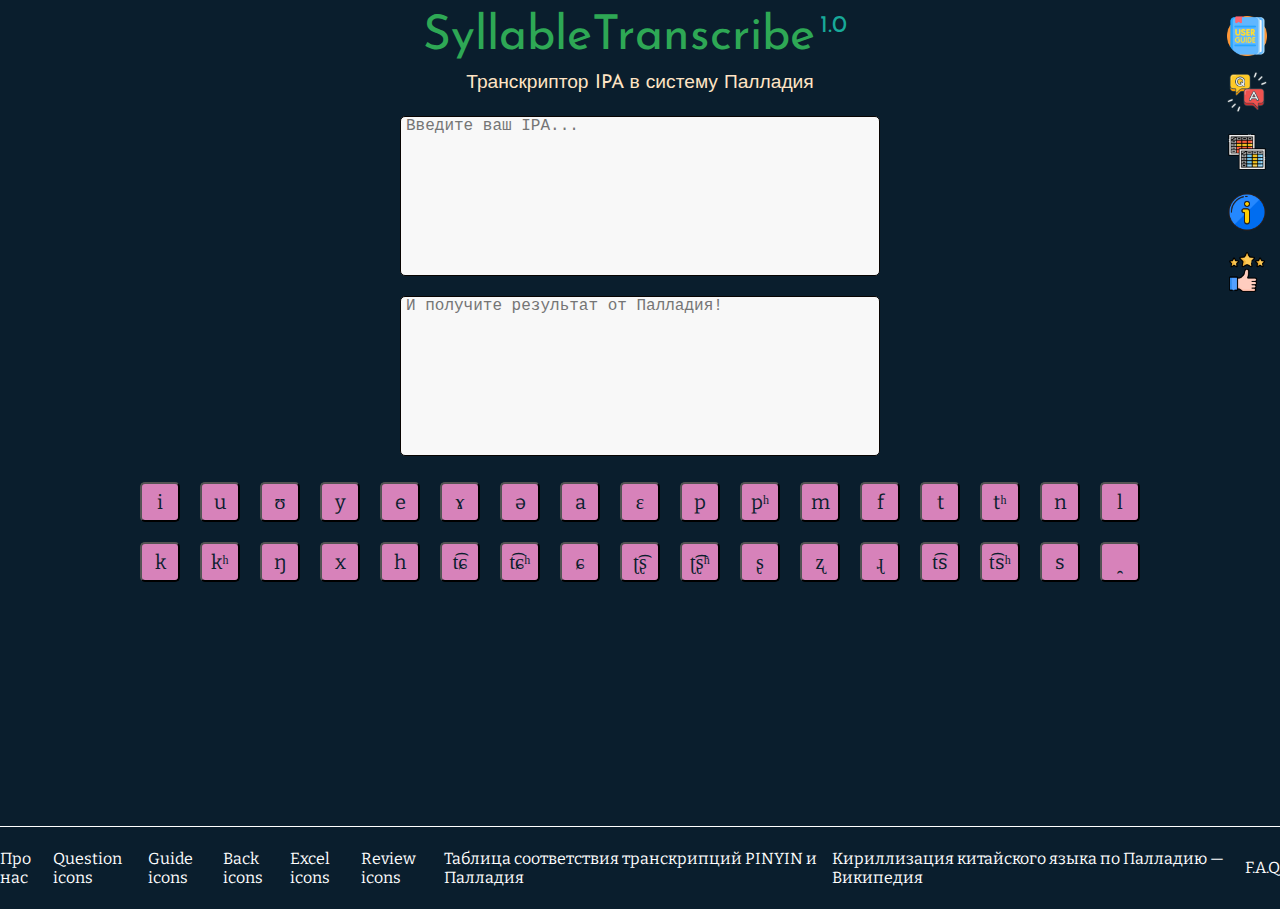
<file: index.html>
<!DOCTYPE html>
<html lang="en">

<head>
    <meta charset="UTF-8">
    <meta http-equiv="X-UA-Compatible" content="IE=edge">
    <meta name="viewport" content="width=device-width, initial-scale=1.0">
    <link rel="stylesheet" href="styles/index/general.css"> <!-- Общие стили -->
    <link rel="stylesheet" href="styles/index/convert.css"> <!-- Стили в разделе конвертации -->
    <link rel="stylesheet" href="styles/index/keyboard.css"> <!-- Стили в разделе клавиатуры -->
    <link rel="stylesheet" href="styles/index/guide.css"> <!-- Стили в разделе руководства пользователя -->
    <link rel="stylesheet" href="styles/index/logo.css"> <!-- Стили для логотипа -->
    <link
        href="[data-uri]"
        rel="icon" type="image/x-icon" /> <!-- Подключение иконки -->
    <title>IPA → Палладий</title>
</head>

<body>
    <div class="img-container">
        <img src="images/user-guide.png">
        <a href="faq.html"><img src="images/question.png"></a>
        <a href="https://en.wikipedia.org/wiki/Cyryllization_of_Chinese#Russian_system" target="_blank"><img src="images/table.png"></a>
        <a href="about.html"><img src="images/about.png"></a>
        <a href="reviews.html"><img src="images/rating.png"></a>
    </div>
    <div class="logo">
        <span id="logo-text">SyllableTranscribe<sup id="version">1.0</sup></span>
    </div>
    <div class="info">
        <p>
            Транскриптор IPA в систему Палладия
        </p>
    </div>
    <!-- Раздел конвертации -->
    <section id="convert">
        <div class="container">
            <div class="input-data">
                <textarea id="input" maxlength="240" name="input-data" placeholder="Введите ваш IPA..."></textarea>
                <!-- Создание текстового поля -->
            </div>
            <div class="output-data">
                <textarea id="output-data" maxlength="240" name="output-data"
                    placeholder="И получите результат от Палладия!" disabled></textarea>
                <!-- Такое же поле, но без возможности редактирования (для результата)-->
            </div>
        </div>
    </section>
    <!-- Конец раздела конвертации -->

    <!-- Раздел клавиатуры -->
    <section id="keyboard">
        <div class="parent">
            <div class="div1"><button>i</button></div> <!-- Клавиши для ввода сложных символов -->
            <div class="div2"><button>u</button></div>
            <div class="div3"><button>ʊ</button></div>
            <div class="div4"><button>y</button></div>
            <div class="div5"><button>e</button></div>
            <div class="div6"><button>ɤ</button></div>
            <div class="div7"><button>ə</button></div>
            <div class="div8"><button>a</button></div>
            <div class="div9"><button>ε</button></div>
            <div class="div10"><button>p</button></div>
            <div class="div11"><button>pʰ</button></div>
            <div class="div12"><button>m</button></div>
            <div class="div13"><button>f</button></div>
            <div class="div14"><button>t</button></div>
            <div class="div15"><button>tʰ</button></div>
            <div class="div16"><button>n</button></div>
            <div class="div17"><button>l</button></div>
            <div class="div18"><button>k</button></div>
            <div class="div19"><button>kʰ</button></div>
            <div class="div20"><button>ŋ</button></div>
            <div class="div21"><button>x</button></div>
            <div class="div22"><button>h</button></div>
            <div class="div23"><button>t͡ɕ</button></div>
            <div class="div24"><button>t͡ɕʰ</button></div>
            <div class="div25"><button>ɕ</button></div>
            <div class="div26"><button>ʈ͡ʂ</button></div>
            <div class="div27"><button>ʈ͡ʂʰ</button></div>
            <div class="div28"><button>ʂ</button></div>
            <div class="div29"><button>ʐ</button></div>
            <div class="div30"><button>ɻ</button></div>
            <div class="div31"><button>t͡s</button></div>
            <div class="div32"><button>t͡sʰ</button></div>
            <div class="div33"><button>s</button></div>
            <div class="div34"><button>&#x032F;</button></div>
        </div>
    </section>
    <!-- Конец раздела клавиатуры -->

    <!-- Раздел руководства пользователя -->
    <section id="guide">
        <div class="wrapper">
            <h2>Руководство</h2>
            <ul>
                <li>1. Введите IPA в поле с подсказкой.</li>
                <li>2. При необходимости, используйте клавиатуру для вставки символов.</li>
                <li>3. Данные будут обновляться по мере ввода.</li>
                <li>4. Отделяйте слоги знаком пробела!</li>
            </ul>
        </div>
    </section>
    <!-- Конец раздела руководства пользователя -->
    <section class="Footer">
        <a href="about.html">Про нас</a>
        <a href="https://www.flaticon.com/free-icons/question" title="question icons">Question icons</a>
        <a href="https://www.flaticon.com/free-icons/guide" title="guide icons">Guide icons</a>
        <a href="https://www.flaticon.com/free-icons/back" title="back icons">Back icons</a>
        <a href="https://www.flaticon.com/free-icons/excel" title="excel icons">Excel icons</a>
        <a href="https://www.flaticon.com/free-icons/review" title="review icons">Review icons</a>
        <a href="http://www.daochinasite.com/study/pallad.shtml">Таблица соответствия транскрипций PINYIN и Палладия</a>
        <a href="https://en.wikipedia.org/wiki/Cyrillization_of_Chinese#Russian_system">Кириллизация китайского языка по Палладию — Википедия</a>
        <a href="faq.html">F.A.Q</a>
    </section>

    <script src="scripts/keyboard.js"></script> <!-- Логика работы клавиатуры. -->
    <script src="scripts/convert.js"></script> <!-- Логика преобразования. -->
    <script src="scripts/guide.js"></script> <!-- Логика руководства пользователя. -->
</body>

</html>
</file>
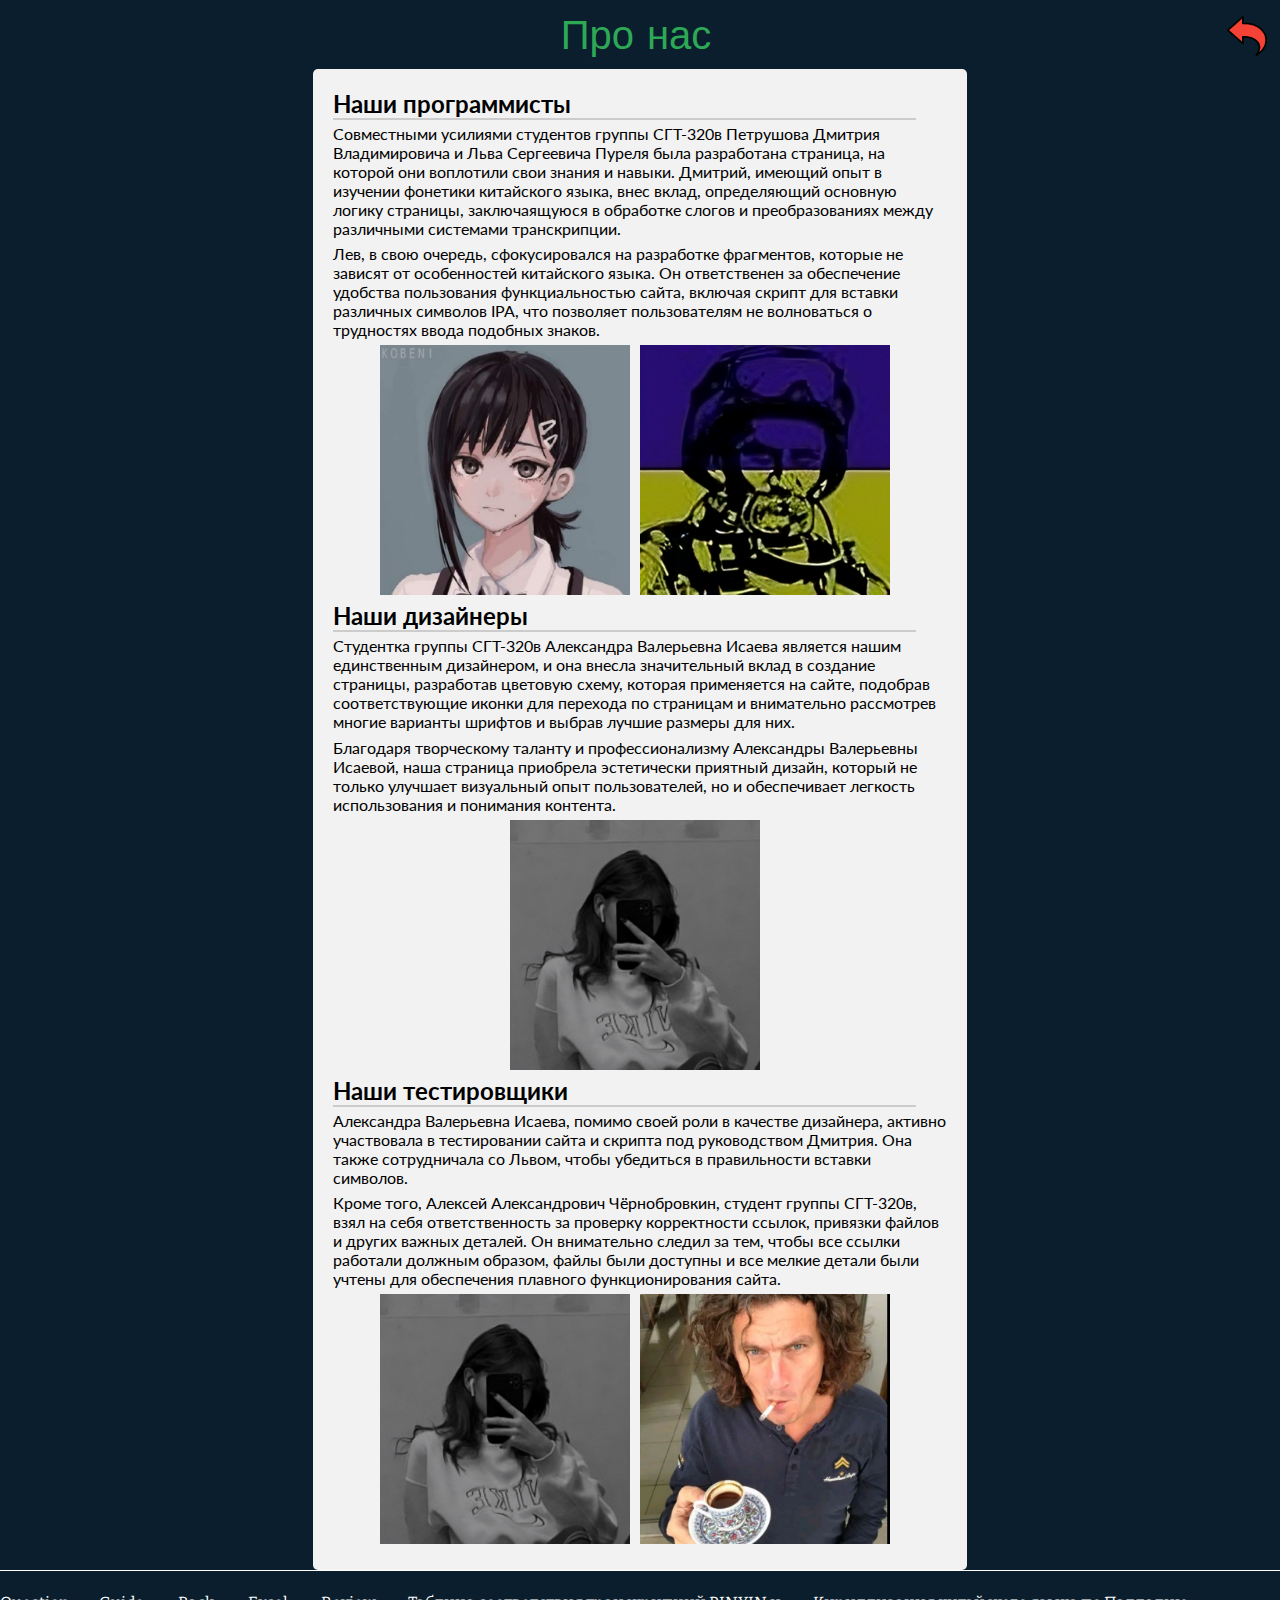
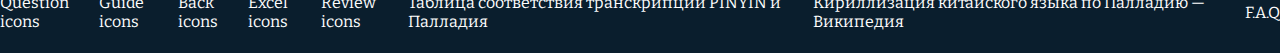
<file: about.html>
<!DOCTYPE html>
<html lang="en">

<head>
    <meta charset="UTF-8">
    <meta http-equiv="X-UA-Compatible" content="IE=edge">
    <meta name="viewport" content="width=device-width, initial-scale=1.0">
    <link rel="stylesheet" href="styles/faq/general.css">
    <link rel="stylesheet" href="styles/faq/header.css">
    <link rel="stylesheet" href="styles/faq/faq.css">
    <link rel="stylesheet" href="styles/about/avatars.css">
    <link rel="stylesheet" href="styles/about/list.css">
    <link
        href="[data-uri]"
        rel="icon" type="image/x-icon" /> <!-- Подключение иконки -->
    <title>IPA → Палладий</title>
</head>

<body>
    <div class="img-container">
        <a href="index.html"><img src="images/back.png"></a>
    </div>
    <div class="header">
        <span id="header-text">Про нас</span>
    </div>
    <section id="main">
        <div id="faq">
            <article>
                <h2 class="question">Наши программисты</h2>
                <p class="answer">Совместными усилиями студентов группы СГТ-320в Петрушова Дмитрия Владимировича и Льва
                    Сергеевича Пуреля была разработана страница, на которой они воплотили
                    свои знания и навыки. Дмитрий, имеющий опыт в изучении фонетики китайского языка, внес вклад,
                    определяющий основную логику страницы, заключаящуюся в обработке слогов и преобразованиях между
                    различными системами транскрипции.</p>
                <p class="answer">Лев, в свою очередь, сфокусировался на разработке фрагментов, которые не зависят от особенностей
                    китайского языка. Он ответственен за обеспечение удобства пользования функциальностью сайта, включая
                    скрипт для вставки различных символов IPA, что позволяет
                    пользователям не волноваться о трудностях ввода подобных знаков.</p>
                <div class="avatars">
                    <img src="images/profile_pictures/hikaru.jpg" alt="">
                    <img src="images/profile_pictures/lev.jpeg" alt="">
                </div>
            </article>
            <article>
                <h2 class="question">Наши дизайнеры</h2>
                <p class="answer">Студентка группы СГТ-320в Александра Валерьевна Исаева является нашим единственным
                    дизайнером, и она внесла
                    значительный вклад в создание страницы, разработав цветовую схему, которая
                    применяется на сайте, подобрав соответствующие иконки для перехода по страницам и внимательно
                    рассмотрев многие варианты шрифтов и выбрав лучшие размеры для них.</p>
                <p class="answer">Благодаря творческому таланту и профессионализму Александры Валерьевны Исаевой, наша страница
                    приобрела эстетически приятный дизайн, который не только улучшает визуальный опыт
                    пользователей, но и обеспечивает легкость использования и понимания контента.</p>
                <div class="avatars">
                        <img src="images/profile_pictures/sasha.jpg" alt="">
                </div>
            </article>
            <article>
                <h2 class="question">Наши тестировщики</h2>
                <p class="answer">Александра Валерьевна Исаева, помимо своей роли в качестве дизайнера, активно
                    участвовала в тестировании сайта и скрипта под руководством Дмитрия. Она также сотрудничала со Львом,
                    чтобы убедиться в правильности вставки символов.</p>
                <p class="answer">Кроме того, Алексей Александрович Чёрнобровкин, студент группы СГТ-320в, взял на себя
                    ответственность за проверку корректности ссылок, привязки файлов и других важных деталей. Он
                    внимательно следил за тем, чтобы все ссылки работали должным образом, файлы были доступны и все
                    мелкие детали были учтены для обеспечения плавного функционирования сайта.</p>
                <div class="avatars">
                        <img src="images/profile_pictures/sasha.jpg" alt="">
                        <img src="images/profile_pictures/alexey.jpg" alt="">
                </div>
            </article>
        </div>
    </section>

    <section class="Footer">
        <a href="https://www.flaticon.com/free-icons/question" title="question icons">Question icons</a>
        <a href="https://www.flaticon.com/free-icons/guide" title="guide icons">Guide icons</a>
        <a href="https://www.flaticon.com/free-icons/back" title="back icons">Back icons</a>
        <a href="https://www.flaticon.com/free-icons/excel" title="excel icons">Excel icons</a>
        <a href="https://www.flaticon.com/free-icons/review" title="review icons">Review icons</a>
        <a href="http://www.daochinasite.com/study/pallad.shtml">Таблица соответствия транскрипций PINYIN и Палладия</a>
        <a href="https://en.wikipedia.org/wiki/Cyrillization_of_Chinese#Russian_system">Кириллизация китайского языка по Палладию — Википедия</a>
        <a href="faq.html">F.A.Q</a>
    </section>
</body>
</file>
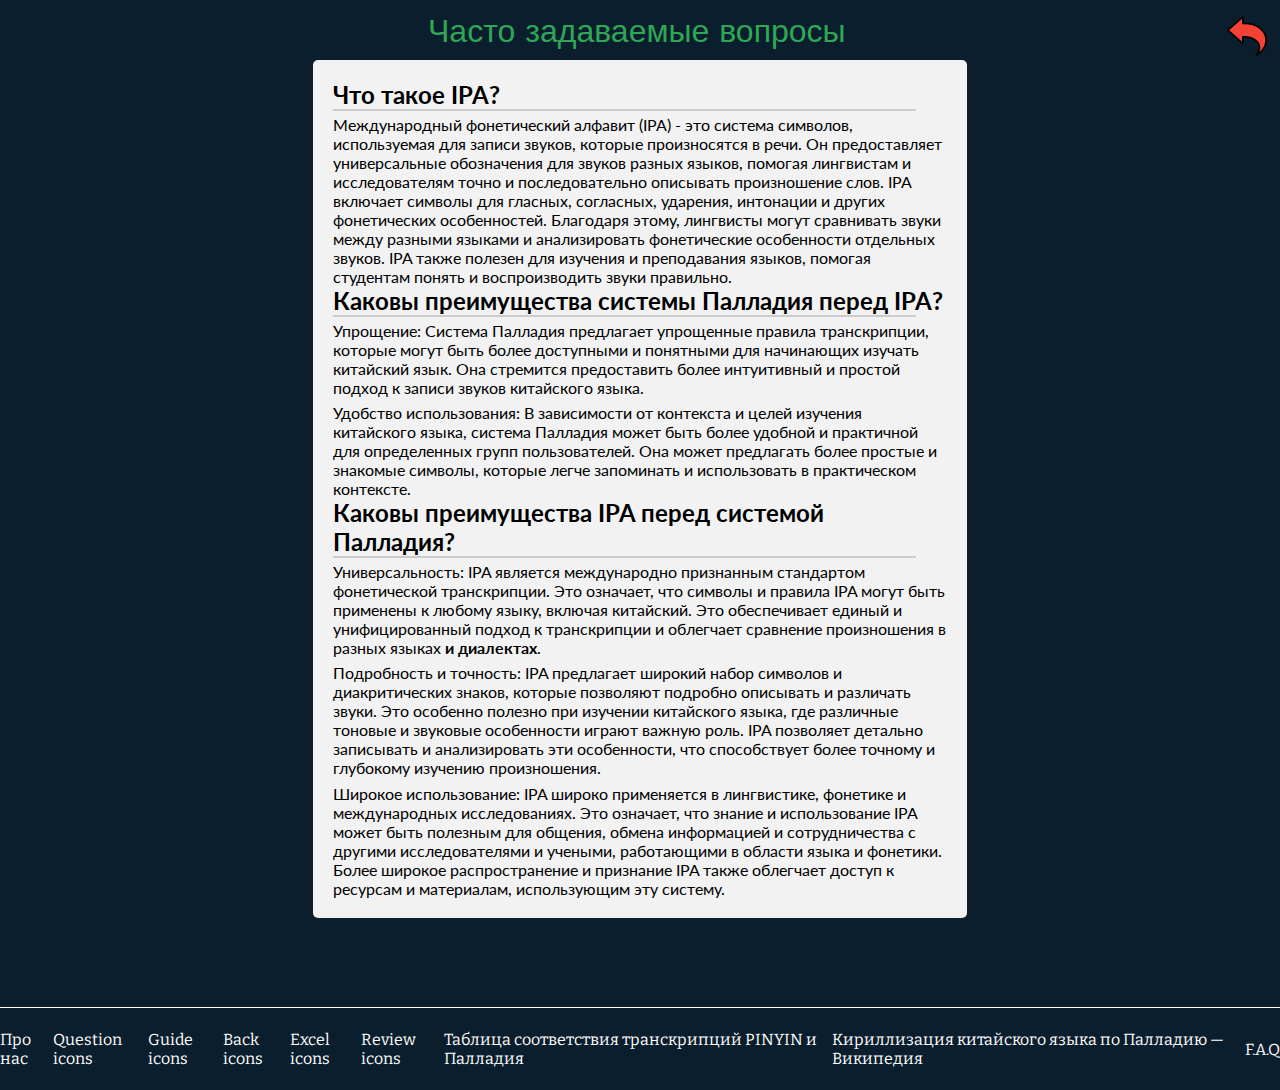
<file: faq.html>
<!DOCTYPE html>
<html lang="en">

<head>
    <meta charset="UTF-8">
    <meta http-equiv="X-UA-Compatible" content="IE=edge">
    <meta name="viewport" content="width=device-width, initial-scale=1.0">
    <link rel="stylesheet" href="styles/faq/general.css">
    <link rel="stylesheet" href="styles/faq/header.css">
    <link rel="stylesheet" href="styles/faq/faq.css">
    <link
        href="[data-uri]"
        rel="icon" type="image/x-icon" /> <!-- Подключение иконки -->
    <title>IPA → Палладий</title>
</head>

<body>
    <div class="img-container">
        <a href="index.html"><img src="images/back.png"></a>
    </div>
    <div class="header">
        <span id="header-text">Часто задаваемые вопросы</span>
    </div>
    <section id="main">
        <div id="faq">
            <article>
                <h2 class="question">Что такое IPA?</h2>
                <p class="answer">Международный фонетический алфавит (IPA) - это система символов, используемая для
                    записи
                    звуков, которые произносятся в речи. Он предоставляет универсальные обозначения для звуков разных
                    языков, помогая лингвистам и исследователям точно и последовательно описывать произношение слов. IPA
                    включает символы для гласных, согласных, ударения, интонации и других фонетических особенностей.
                    Благодаря этому, лингвисты могут сравнивать звуки между разными языками и анализировать фонетические
                    особенности отдельных звуков. IPA также полезен для изучения и преподавания языков, помогая
                    студентам
                    понять и воспроизводить звуки правильно.</p>
            </article>
            <article>
                <h2 class="question">Каковы преимущества системы Палладия перед IPA?</h2>
                <p class="answer">Упрощение: Система Палладия предлагает упрощенные правила транскрипции, которые могут
                    быть более
                    доступными и понятными для начинающих изучать китайский язык. Она стремится предоставить более
                    интуитивный и простой подход к записи звуков китайского языка.</p>
                <p class="answer">Удобство использования: В зависимости от контекста и целей изучения китайского языка,
                    система Палладия может быть более удобной и практичной для определенных групп пользователей. Она
                    может предлагать более простые и знакомые символы, которые легче запоминать и использовать в
                    практическом контексте.</p>
            </article>
            <article>
                <h2 class="question">Каковы преимущества IPA перед системой Палладия?</h2>
                <p class="answer">Универсальность: IPA является международно признанным стандартом фонетической
                    транскрипции. Это означает, что символы и правила IPA могут быть применены к любому языку, включая
                    китайский. Это обеспечивает единый и унифицированный подход к транскрипции и облегчает сравнение
                    произношения в разных языках <b>и диалектах</b>.</p>
                <p class="answer">Подробность и точность: IPA предлагает широкий набор символов и диакритических знаков,
                    которые позволяют подробно описывать и различать звуки. Это особенно полезно при изучении китайского
                    языка, где различные тоновые и звуковые особенности играют важную роль. IPA позволяет детально
                    записывать и анализировать эти особенности, что способствует более точному и глубокому изучению
                    произношения.</p>
                <p class="answer">Широкое использование: IPA широко применяется в лингвистике, фонетике и международных
                    исследованиях. Это означает, что знание и использование IPA может быть полезным для общения, обмена
                    информацией и сотрудничества с другими исследователями и учеными, работающими в области языка и
                    фонетики. Более широкое распространение и признание IPA также облегчает доступ к ресурсам и
                    материалам, использующим эту систему.</p>
            </article>
        </div>
    </section>
    <section class="Footer" style="margin-top: 7%;">
        <a href="about.html">Про нас</a>
        <a href="https://www.flaticon.com/free-icons/question" title="question icons">Question icons</a>
        <a href="https://www.flaticon.com/free-icons/guide" title="guide icons">Guide icons</a>
        <a href="https://www.flaticon.com/free-icons/back" title="back icons">Back icons</a>
        <a href="https://www.flaticon.com/free-icons/excel" title="excel icons">Excel icons</a>
        <a href="https://www.flaticon.com/free-icons/review" title="review icons">Review icons</a>
        <a href="http://www.daochinasite.com/study/pallad.shtml">Таблица соответствия транскрипций PINYIN и Палладия</a>
        <a href="https://en.wikipedia.org/wiki/Cyrillization_of_Chinese#Russian_system">Кириллизация китайского языка по Палладию — Википедия</a>
        <a href="faq.html">F.A.Q</a>
    </section>
</body>
</file>
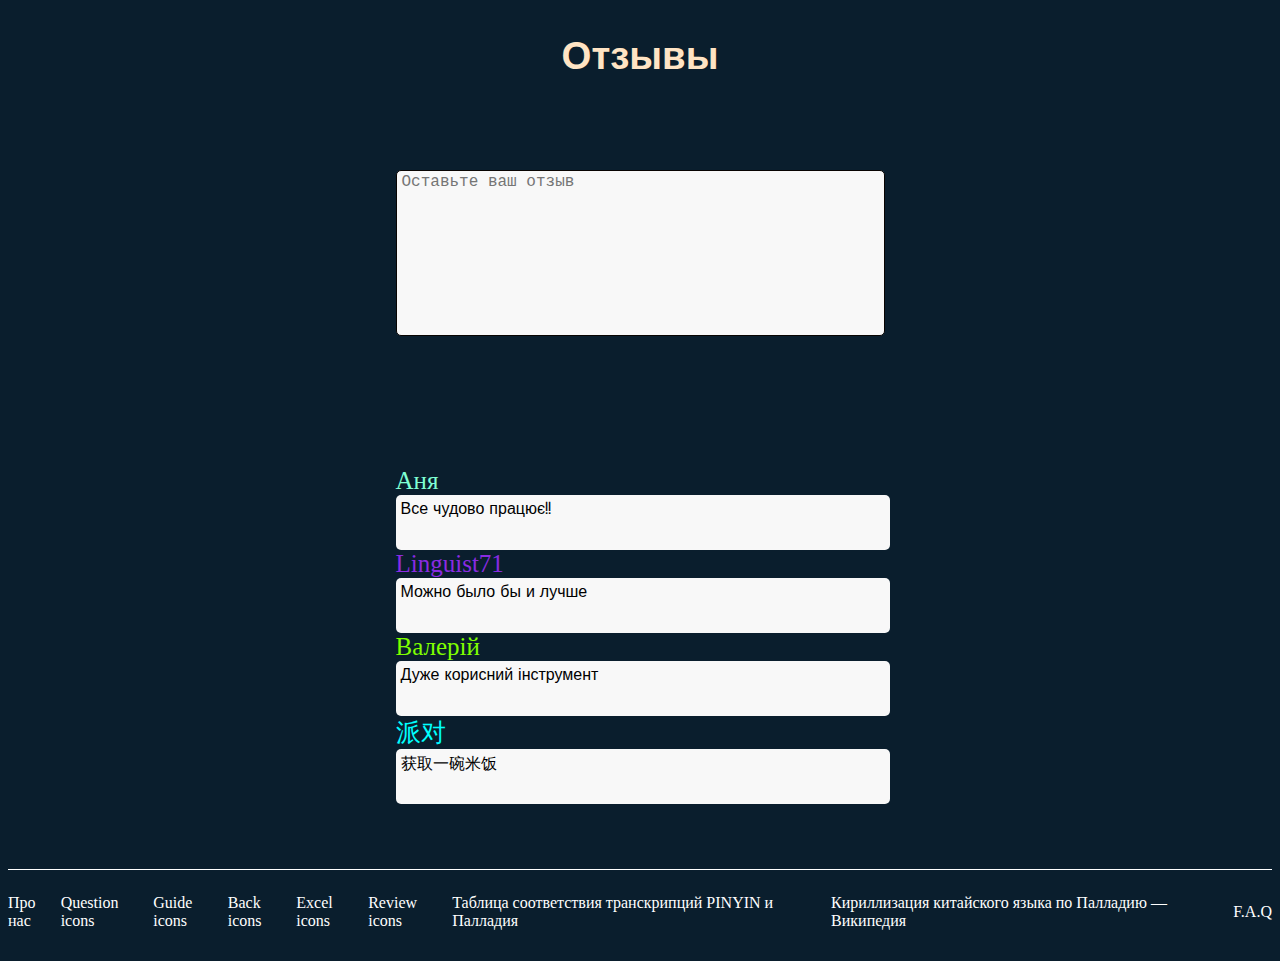
<file: reviews.html>
<!DOCTYPE html>
<html lang="en">
<head>
    <meta charset="UTF-8">
    <title></title>
    <link rel="stylesheet" href="styles/reviews/general.css">
</head>
<body>
    <div class="Header"><h1>Отзывы</h1></div>
    <div class="ReviewsContainer">
        <textarea class="ReviewsInput" placeholder="Оставьте ваш отзыв"></textarea>
        <div class="Reviews">
            <div class="Review">
                <div class="ReviewName">Аня</div>
                <div class="ReviewText">Все чудово працює!!</div>
            </div>
            <div class="Review">
                <div class="ReviewName" style="color: blueviolet">Linguist71</div>
                <div class="ReviewText">Можно было бы и лучше</div>
            </div>
            <div class="Review">
                <div class="ReviewName" style="color:chartreuse">Валерій</div>
                <div class="ReviewText">Дуже корисний інструмент</div>
            </div>
            <div class="Review">
                <div class="ReviewName" style="color: cyan">派对</div>
                <div class="ReviewText">获取一碗米饭</div>
            </div>
        </div>
    </div>
    <section class="Footer">
        <a href="about.html">Про нас</a>
        <a href="https://www.flaticon.com/free-icons/question" title="question icons">Question icons</a>
        <a href="https://www.flaticon.com/free-icons/guide" title="guide icons">Guide icons</a>
        <a href="https://www.flaticon.com/free-icons/back" title="back icons">Back icons</a>
        <a href="https://www.flaticon.com/free-icons/excel" title="excel icons">Excel icons</a>
        <a href="https://www.flaticon.com/free-icons/review" title="review icons">Review icons</a>
        <a href="http://www.daochinasite.com/study/pallad.shtml">Таблица соответствия транскрипций PINYIN и Палладия</a>
        <a href="https://en.wikipedia.org/wiki/Cyrillization_of_Chinese#Russian_system">Кириллизация китайского языка по Палладию — Википедия</a>
        <a href="faq.html">F.A.Q</a>
    </section>
</body>
</html>
</file>
<file: styles/index/general.css>
@import url('../root.css');

body {
    font-family: var(--casual-font);
    background-color: var(--bg-color);
}

button {
    font-family: 'Bitter', serif;
    font-size: 1.25em;
    width: 2em;
}
.Footer{
    width: 100%;
    height: 83px;
    border-top: 1px solid white;
    display: flex;
    flex-direction: row;
    justify-content: space-evenly;
    align-items: center;
    color: white;
}
.Footer a{
    color: white;
    text-decoration: none;
}
</file>
<file: styles/index/convert.css>
.img-container {
    position: absolute;
    top: 0;
    right: 0;
    display: flex;
    flex-direction: column;
    align-items: flex-end;
    margin-right: 1%;
}

.img-container img {
    margin-top: 1em;
    width: 2.5em;
}

.container {
    display: flex;
    flex-flow: column nowrap;
    justify-content: center;
    align-items: center;
    align-content: center;
}

.input-data,
.output-data {
    margin: 5px;
    padding: 5px;
    flex: 0 1 auto;
}

textarea {
    margin: auto;
    display: block;
    font-size: 1rem;
    resize: none;
    width: 30rem;
    height: 10rem;
    border: #080402 1px solid;
    border-radius: 5px;
    background-color: #f8f8f8;
    padding-left: 5px;
}
</file>
<file: styles/index/keyboard.css>
#keyboard {
    display: flex;
    justify-content: center;
    align-items: center;
    align-content: center;
    margin-top: 1em;
    margin-bottom: 1em;
}

.parent {
    display: grid;
    grid-template-columns: repeat(11, 1fr);
    grid-template-rows: repeat(3, 1fr);
    grid-column-gap: 20px;
    grid-row-gap: 20px;
}

.parent>div {
    display: flex;
    justify-content: center;
    align-items: center;
}

.parent>div>button {
    border-radius: 5px !important;
    height: 2em;
    color: var(--bg-color);
    background-color: #D782BA;
}

.parent {
    display: grid;
    grid-template-columns: repeat(17, 1fr);
    grid-template-rows: repeat(2, 1fr);
    grid-column-gap: 20px;
    grid-row-gap: 20px;
}

.div1 {
    grid-area: 1 / 1 / 2 / 2;
}

.div2 {
    grid-area: 1 / 2 / 2 / 3;
}

.div3 {
    grid-area: 1 / 3 / 2 / 4;
}

.div4 {
    grid-area: 1 / 4 / 2 / 5;
}

.div5 {
    grid-area: 1 / 5 / 2 / 6;
}

.div6 {
    grid-area: 1 / 6 / 2 / 7;
}

.div7 {
    grid-area: 1 / 7 / 2 / 8;
}

.div8 {
    grid-area: 1 / 8 / 2 / 9;
}

.div9 {
    grid-area: 1 / 9 / 2 / 10;
}

.div10 {
    grid-area: 1 / 10 / 2 / 11;
}

.div11 {
    grid-area: 1 / 11 / 2 / 12;
}

.div12 {
    grid-area: 1 / 12 / 2 / 13;
}

.div13 {
    grid-area: 1 / 13 / 2 / 14;
}

.div14 {
    grid-area: 1 / 14 / 2 / 15;
}

.div15 {
    grid-area: 1 / 15 / 2 / 16;
}

.div16 {
    grid-area: 1 / 16 / 2 / 17;
}

.div17 {
    grid-area: 1 / 17 / 2 / 18;
}

.div18 {
    grid-area: 2 / 1 / 3 / 2;
}

.div19 {
    grid-area: 2 / 2 / 3 / 3;
}

.div20 {
    grid-area: 2 / 3 / 3 / 4;
}

.div21 {
    grid-area: 2 / 4 / 3 / 5;
}

.div22 {
    grid-area: 2 / 5 / 3 / 6;
}

.div23 {
    grid-area: 2 / 6 / 3 / 7;
}

.div24 {
    grid-area: 2 / 7 / 3 / 8;
}

.div25 {
    grid-area: 2 / 8 / 3 / 9;
}

.div26 {
    grid-area: 2 / 9 / 3 / 10;
}

.div27 {
    grid-area: 2 / 10 / 3 / 11;
}

.div28 {
    grid-area: 2 / 11 / 3 / 12;
}

.div29 {
    grid-area: 2 / 12 / 3 / 13;
}

.div30 {
    grid-area: 2 / 13 / 3 / 14;
}

.div31 {
    grid-area: 2 / 14 / 3 / 15;
}

.div32 {
    grid-area: 2 / 15 / 3 / 16;
}

.div33 {
    grid-area: 2 / 16 / 3 / 17;
}

.div34 {
    grid-area: 2 / 17 / 3 / 18;
}
</file>
<file: styles/index/guide.css>
@import url('../root.css');

#guide {
    display: flex;
    flex-direction: column;
    align-items: center;
    visibility: hidden;
    margin-top: 3em;
    color: #fff;
    font-family: var(--guide-font);
  }

#guide > .wrapper {
    border: var(--deux-color) 1px solid;
    border-radius: 5px;
}  
  #guide h2 {
    text-align: center;
  }
  
  #guide ul {
    list-style: none;
    padding: 0;
  }
  
  #guide li {
    display: flex;
    align-items: center;
    margin: 10px 0;
    font-size: 1.2em;
    margin-left: 1%;
  }
</file>
<file: styles/index/logo.css>
@import url('../root.css');

.logo {
    display: flex;
    align-items: center;
    justify-content: center;
    font-family: var(--logo-font);
    margin-top: 1%;
    padding-bottom: 10px;
    user-select: none;
}

.logo>#logo-text {
    color: var(--accent-color);
    font-size: 3em;
    margin-right: 0.2em;
    font-family: var(--logo-font);
}

#logo-text>#version {
    color: var(--version-color);
    margin-left: 0.2em;
    font-size: 0.5em;
}

.info {
    display: flex;
    align-items: center;
    justify-content: center;
    font-family: var(--logo-font);
    color: bisque;
    font-size: 1.2em;
    margin-bottom: 1%;
    user-select: none;
}
</file>
<file: styles/faq/general.css>
body {
    font-family: var(--casual-font);
    background-color: var(--bg-color);
}
.Footer{
    width: 100%;
    height: 83px;
    border-top: 1px solid white;
    display: flex;
    flex-direction: row;
    justify-content: space-evenly;
    align-items: center;
    color: white;
}
.Footer a{
    color: white;
    text-decoration: none;
}
</file>
<file: styles/faq/header.css>
@import url('../root.css');

.header {
    display: flex;
    align-items: center;
    justify-content: center;
    font-family: var(--logo-font);
    margin-top: 1%;
    padding-bottom: 10px;
    user-select: none;
}

.header>#header-text {
    color: var(--accent-color);
    font-size: 2em;
    margin-right: 0.2em;
    font-family: var(--logo-font);
}

.img-container {
    position: absolute;
    top: 0;
    right: 0;
    margin-right: 1%;
}

.img-container img {
    margin-top: 1em;
    width: 2.5em;
}
</file>
<file: styles/faq/faq.css>
@import url('../root.css');

#main {
    display: flex;
    justify-content: center;
    height: fit-content;
    margin: 0;
}

#faq {
    width: calc(66.66% - 200px);
    background-color: #f2f2f2;
    border-radius: 5px;
    padding: 20px;
    position: relative;
    font-family: var(--guide-font);
}

.question {
    position: relative;
    text-decoration: none;
}

.question::after {
    content: '';
    position: absolute;
    bottom: -2px;
    left: 0;
    width: 95%;
    height: 2px;
    background-color: #ccc;
}

.answer {
    margin-top: 1%;
}
</file>
<file: styles/about/avatars.css>
.avatars {
    display: flex;
    justify-content: center;
    align-items: center;
    margin-top: 1%;
    margin-bottom: 1%;
  }
  
  .avatars img {
    width: 250px;
    margin-right: 10px; /* Optional: Add some spacing between the images */
  }
  
  #header-text {
    font-size: 2.5em !important;
  }
.Footer{
    width: 100%;
    height: 83px;
    border-top: 1px solid white;
    display: flex;
    flex-direction: row;
    justify-content: space-evenly;
    align-items: center;
    color: white;
}
.Footer a{
    color: white;
    text-decoration: none;
}
</file>
<file: styles/about/list.css>
ul {
    list-style-type: disc;
    margin-left: 20px;
  }

  li {
    margin-bottom: 10px;
  }

  a {
    color: #007bff;
    text-decoration: none;
  }

  a:hover {
    text-decoration: underline;
  }
</file>
<file: styles/reviews/general.css>
@import url('https://fonts.googleapis.com/css2?family=Bitter&family=Josefin+Sans&family=Lato&display=swap');
Body{
    background-color: #0a1e2d;
    display: flex;
    flex-direction: column;
    align-items: center;
}
.Header{
    font-family: 'Josefin Sans', sans-serif;
    color: bisque;
    font-size: 1.2em;
    user-select: none;
    text-align: center;
}
.ReviewsContainer{
    display: grid;
    flex-direction: column;
    align-items: center;
    height: 85vh;

}
.Reviews{
    display: flex;
    flex-direction: column;
    width: 100%;
}

.Review{
    display: flex;
    flex-direction: column;
    width: 100%;
    border-radius: 5px;
}
.ReviewName{
    color: aquamarine;
    font-size: 25px;
}
.ReviewText{
    font-family: 'Josefin Sans', sans-serif;
    height: 50px;
    width: 100%;
    background: #f8f8f8;
    padding-top: 5px;
    border-radius: 5px;
    padding-left: 5px;
}
.ReviewsInput{
    margin: auto;
    display: block;
    font-size: 1rem;
    resize: none;
    width: 30rem;
    height: 10rem;
    border: #080402 1px solid;
    border-radius: 5px;
    background-color: #f8f8f8;
    padding-left: 5px;
}
.Footer{
    width: 100%;
    height: 83px;
    border-top: 1px solid white;
    display: flex;
    flex-direction: row;
    justify-content: space-evenly;
    align-items: center;
    color: white;
}
.Footer a{
    color: white;
    text-decoration: none;
}
</file>
